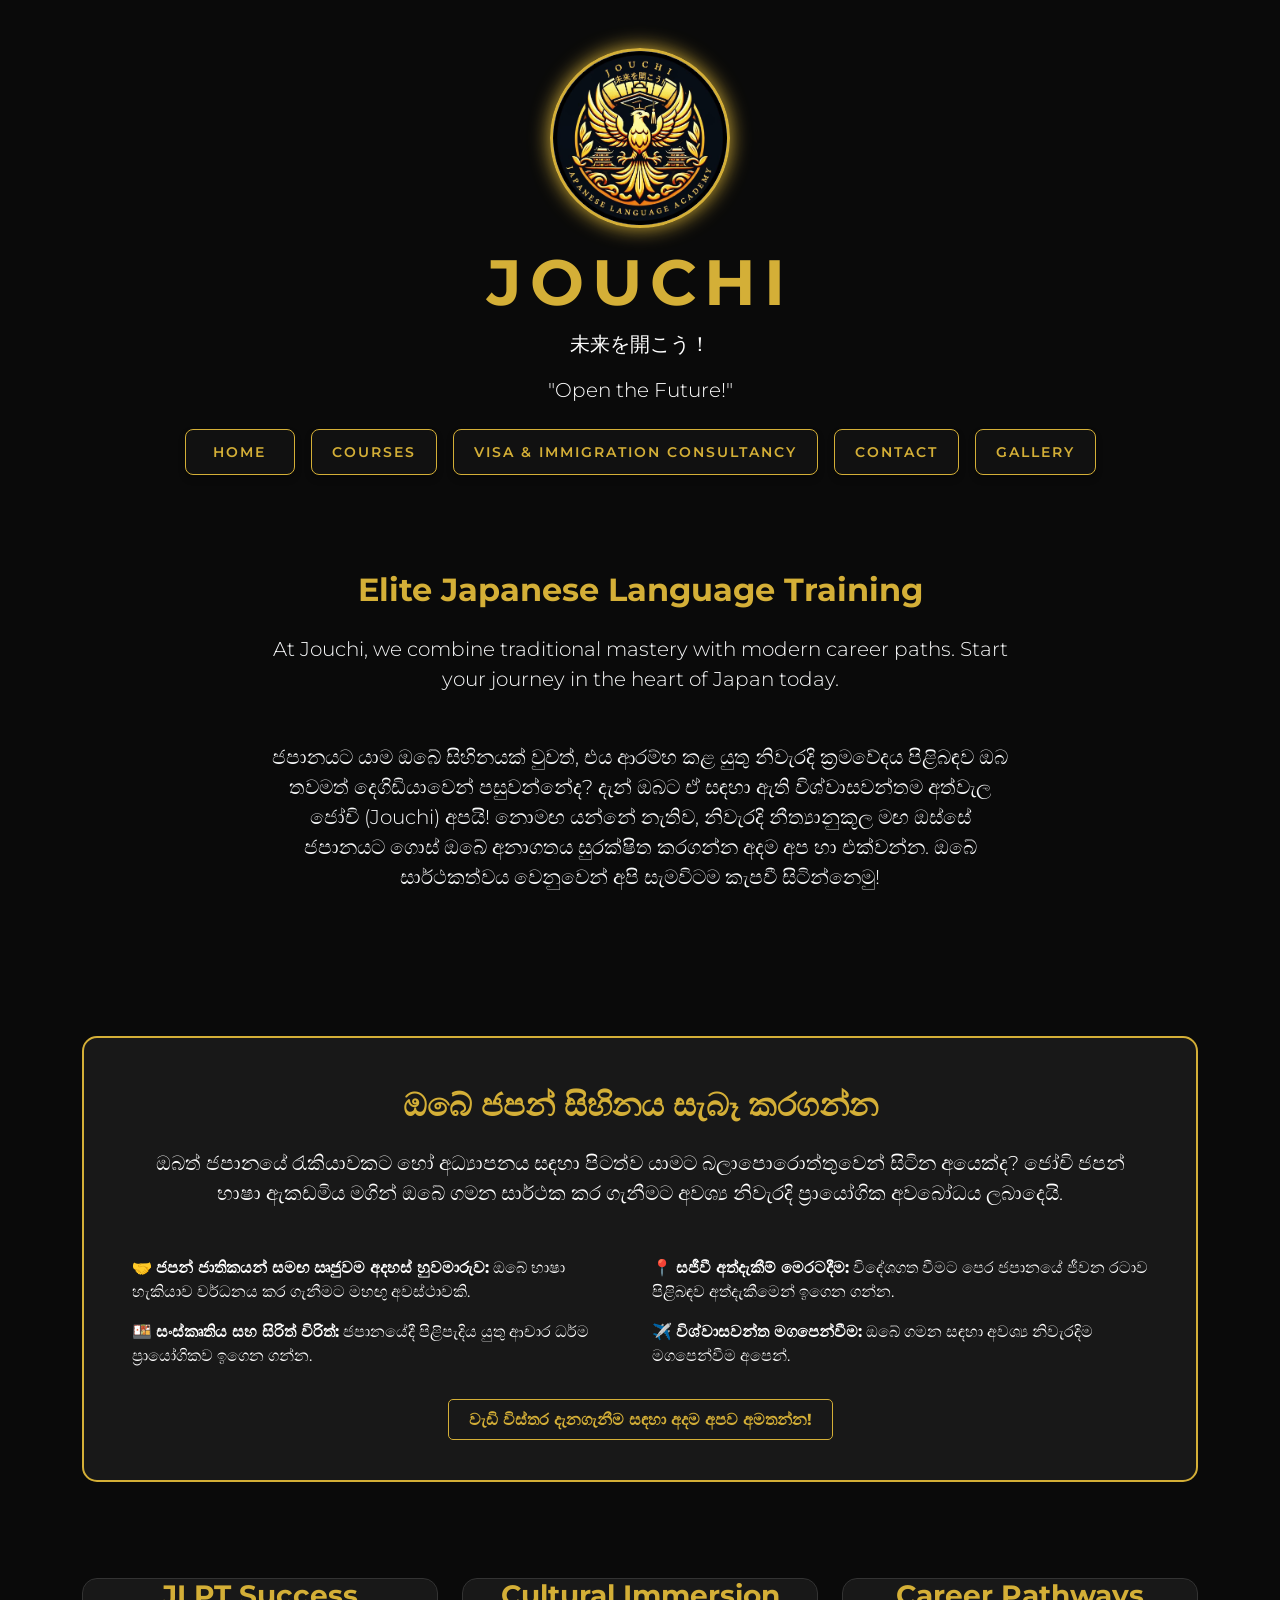
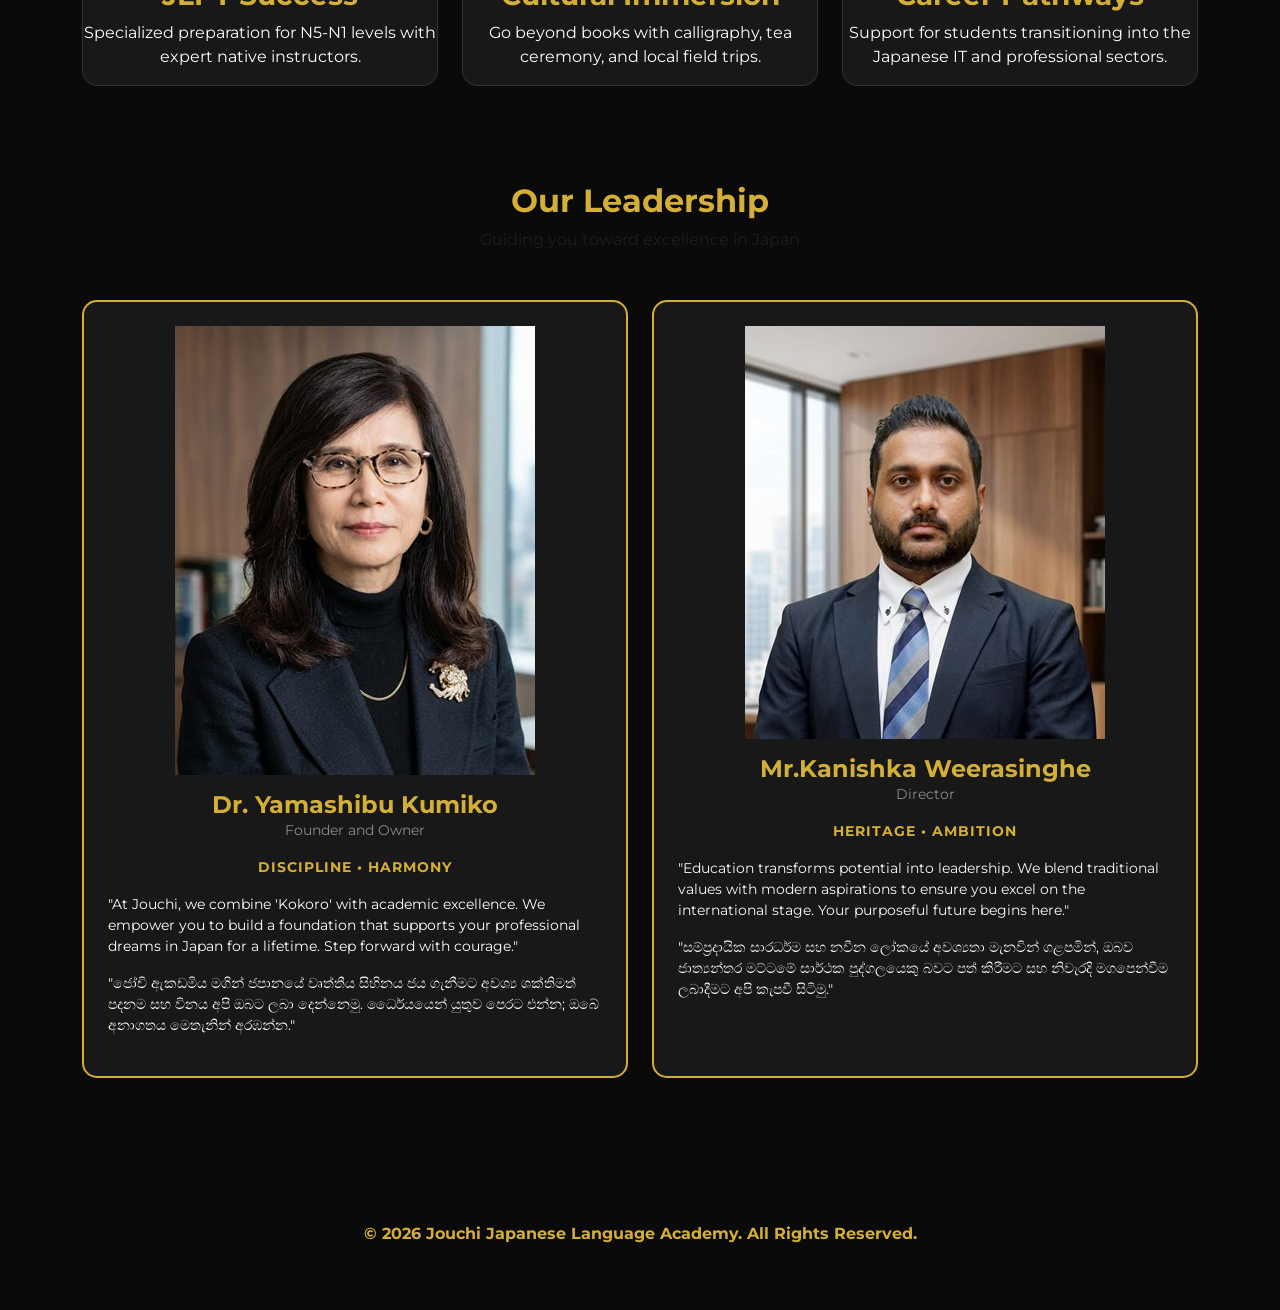
<file: index.html>
<!DOCTYPE html>
<html lang="en">
<head>
    <meta charset="UTF-8">
    <meta name="viewport" content="width=device-width, initial-scale=1.0">
    <title>Jouchi Japanese Language Academy</title>
    <link href="https://cdn.jsdelivr.net/npm/bootstrap@5.3.3/dist/css/bootstrap.min.css" rel="stylesheet">
    <link href="styles.css" rel="stylesheet">
    <link rel="preconnect" href="https://fonts.googleapis.com">
    <link rel="preconnect" href="https://fonts.gstatic.com" crossorigin>
    <link href="https://fonts.googleapis.com/css2?family=Montserrat:wght@500;700&display=swap" rel="stylesheet">
    <link rel="stylesheet" href="https://cdnjs.cloudflare.com/ajax/libs/font-awesome/6.0.0/css/all.min.css">
</head>
<body>

    <div id="firework-container"></div>

    <header class="py-5 text-center">
        <div class="container">
            <img src="Logo.jpeg" alt="Jouchi Academy Logo" class="academy-logo mb-3">
            <h1 class="display-3 logo-text">JOUCHI</h1>
            <p class="slogan lead">未来を開こう！</p>
            <p class="slogan lead">"Open the Future!"</p>
            
<nav class="mt-4">
    <div class="d-flex justify-content-center flex-wrap gap-3">
        <a class="nav-link menu-tile" href="./index.html">Home</a>

        <a class="nav-link menu-tile" href="./Courses.html">Courses</a>

        <a class="nav-link menu-tile" href="./Visa.html">Visa & Immigration Consultancy</a>

        <a class="nav-link menu-tile" href="./Contact.html">Contact</a>

        <a class="nav-link menu-tile" href="./Gallery.html">Gallery</a>
    </div>
</nav>
            
        </div>
    </header>

<main>
        <section class="hero-section text-center py-5">
            <div class="container">
                <div class="row">
                    <div class="col-lg-8 mx-auto">
                        <h2 class="fw-bold mb-4 gold-heading">Elite Japanese Language Training</h2>
                        <p class="lead text-light mb-5">At Jouchi, we combine traditional mastery with modern career paths. Start your journey in the heart of Japan today.</p>
                        <p class="lead text-light mb-5">ජපානයට යාම ඔබේ සිහිනයක් වුවත්, එය ආරම්භ කළ යුතු නිවැරදි ක්‍රමවේදය පිළිබඳව ඔබ තවමත් දෙගිඩියාවෙන් පසුවන්නේද? දැන් ඔබට ඒ සඳහා ඇති විශ්වාසවන්තම අත්වැල ජෝචි (Jouchi) අපයි! නොමඟ යන්නේ නැතිව, නිවැරදි නීත්‍යානුකූල මඟ ඔස්සේ ජපානයට ගොස් ඔබේ අනාගතය සුරක්ෂිත කරගන්න අදම අප හා එක්වන්න. ඔබේ සාර්ථකත්වය වෙනුවෙන් අපි සැමවිටම කැපවී සිටින්නෙමු!</p>
                        <div class="d-flex justify-content-center gap-3">
                        </div>
                    </div>
                </div>
            </div>
        </section>

        <section class="container py-5">
            <div class="feature-card p-5 text-center mb-5" style="border: 2px solid var(--gold);">
                <h2 class="gold-text mb-4">ඔබේ ජපන් සිහිනය සැබෑ කරගන්න</h2>
                <p class="lead mb-4">ඔබත් ජපානයේ රැකියාවකට හෝ අධ්‍යාපනය සඳහා පිටත්ව යාමට බලාපොරොත්තුවෙන් සිටින අයෙක්ද? ජෝචි ජපන් භාෂා ඇකඩමිය මගින් ඔබේ ගමන සාර්ථක කර ගැනීමට අවශ්‍ය නිවැරදි ප්‍රායෝගික අවබෝධය ලබාදෙයි.</p>
                
                <div class="row g-4 mt-2 text-start">
                    <div class="col-md-6">
                        <p>🤝 <strong>ජපන් ජාතිකයන් සමඟ ඍජුවම අදහස් හුවමාරුව:</strong> ඔබේ භාෂා හැකියාව වර්ධනය කර ගැනීමට මහඟු අවස්ථාවකි.</p>
                        <p>🍱 <strong>සංස්කෘතිය සහ සිරිත් විරිත්:</strong> ජපානයේදී පිළිපැදිය යුතු ආචාර ධර්ම ප්‍රායෝගිකව ඉගෙන ගන්න.</p>
                    </div>
                    <div class="col-md-6">
                        <p>📍 <strong>සජීවී අත්දැකීම් මෙරටදීම:</strong> විදේශගත වීමට පෙර ජපානයේ ජීවන රටාව පිළිබඳව අත්දැකීමෙන් ඉගෙන ගන්න.</p>
                        <p>✈️ <strong>විශ්වාසවන්ත මගපෙන්වීම:</strong> ඔබේ ගමන සඳහා අවශ්‍ය නිවැරදිම මගපෙන්වීම අපෙන්.</p>
                    </div>
                </div>
                <div class="mt-4">
                    <a href="./Contact.html" class="gold-link-btn">
                    වැඩි විස්තර දැනගැනීම සඳහා අදම අපව අමතන්න!
                </a>
</div>
            </div>
        </section>

        <section class="container pb-5">
            <div class="row g-4 text-center">
                <div class="col-md-4">
                    <div class="feature-card">
                        <h3 class="gold-text">JLPT Success</h3>
                        <p>Specialized preparation for N5-N1 levels with expert native instructors.</p>
                    </div>
                </div>
                <div class="col-md-4">
                    <div class="feature-card">
                        <h3 class="gold-text">Cultural Immersion</h3>
                        <p>Go beyond books with calligraphy, tea ceremony, and local field trips.</p>
                    </div>
                </div>
                <div class="col-md-4">
                    <div class="feature-card">
                        <h3 class="gold-text">Career Pathways</h3>
                        <p>Support for students transitioning into the Japanese IT and professional sectors.</p>
                    </div>
                </div>
            </div>
        </section>
    </main>
<section class="container py-5">
    <div class="text-center mb-5">
        <h2 class="gold-text">Our Leadership</h2>
        <p class="text-muted">Guiding you toward excellence in Japan</p>
    </div>

    <div class="row g-4">
        <div class="col-lg-6">
            <div class="feature-card p-4 h-100 border-gold">
                <div class="text-center mb-3">
                    <div class="director-photo-frame mb-3">
                        <img src="dr.jpeg" alt="Dr. Yamashibu Kumiko" class="director-img">
                    </div>
                    <h4 class="gold-text mb-0">Dr. Yamashibu Kumiko</h4>
                    <p class="small text-white-50">Founder and Owner</p>
                    <p class="small gold-text text-uppercase" style="letter-spacing: 1px;">Discipline • Harmony</p>
                </div>
                <div class="director-message text-liAdmissionsght small">
                    <p>"At Jouchi, we combine 'Kokoro' with academic excellence. We empower you to build a foundation that supports your professional dreams in Japan for a lifetime. Step forward with courage."</p>
                    <p class="mt-2 font-sinhala">"ජෝචි ඇකඩමිය මගින් ජපානයේ වෘත්තීය සිහිනය ජය ගැනීමට අවශ්‍ය ශක්තිමත් පදනම සහ විනය අපි ඔබට ලබා දෙන්නෙමු. ධෛර්යයෙන් යුතුව පෙරට එන්න; ඔබේ අනාගතය මෙතැනින් අරඹන්න."</p>
                </div>
            </div>
        </div>

        <div class="col-lg-6">
            <div class="feature-card p-4 h-100 border-gold">
                <div class="text-center mb-3">
                    <div class="director-photo-frame mb-3">
                        <img src="ka.jpeg" alt="Mr.Kanishka Weerasinghe" class="director-img">
                    </div>
                    <h4 class="gold-text mb-0">Mr.Kanishka Weerasinghe</h4>
                    <p class="small text-white-50">Director</p>
                    <p class="small gold-text text-uppercase" style="letter-spacing: 1px;">Heritage • Ambition</p>
                </div>
                <div class="director-message text-light small">
                    <p>"Education transforms potential into leadership. We blend traditional values with modern aspirations to ensure you excel on the international stage. Your purposeful future begins here."</p>
                    <p class="mt-2 font-sinhala">"සම්ප්‍රදායික සාරධර්ම සහ නවීන ලෝකයේ අවශ්‍යතා මැනවින් ගළපමින්, ඔබව ජාත්‍යන්තර මට්ටමේ සාර්ථක පුද්ගලයෙකු බවට පත් කිරීමට සහ නිවැරදි මගපෙන්වීම ලබාදීමට අපි කැපවී සිටිමු."</p>
                </div>
            </div>
        </div>
    </div>
</section>
    <footer class="py-5 text-center mt-5">
        <p class="gold-text">&copy; 2026 Jouchi Japanese Language Academy. All Rights Reserved.</p>
    </footer>

    <script src="https://cdn.jsdelivr.net/npm/bootstrap@5.3.3/dist/js/bootstrap.bundle.min.js"></script>
    
    <script>
        /* --- FIREWORKS LOGIC --- */
        function createFirework() {
            const container = document.getElementById('firework-container');
            if (!container || document.body.classList.contains('light-mode')) return;

            const firework = document.createElement('div');
            firework.className = 'firework';
            
            const xPos = Math.random() * window.innerWidth;
            const yPos = Math.random() * (window.innerHeight * 0.7);
            firework.style.left = xPos + 'px';
            firework.style.top = yPos + 'px';

            const colors = ['#D4AF37', '#FFD700', '#FFFFFF', '#F0E68C'];
            const color = colors[Math.floor(Math.random() * colors.length)];

            for (let i = 0; i < 20; i++) {
                const particle = document.createElement('div');
                particle.className = 'particle';
                particle.style.backgroundColor = color;
                
                const angle = Math.random() * Math.PI * 2;
                const velocity = Math.random() * 120 + 40;
                const x = Math.cos(angle) * velocity + 'px';
                const y = Math.sin(angle) * velocity + 'px';
                
                particle.style.setProperty('--x', x);
                particle.style.setProperty('--y', y);
                
                firework.appendChild(particle);
            }

            container.appendChild(firework);
            setTimeout(() => firework.remove(), 1500);
        }

        // Launch a firework every 2 seconds
        setInterval(createFirework, 2000);
    </script>
</body>
</html>
</file>
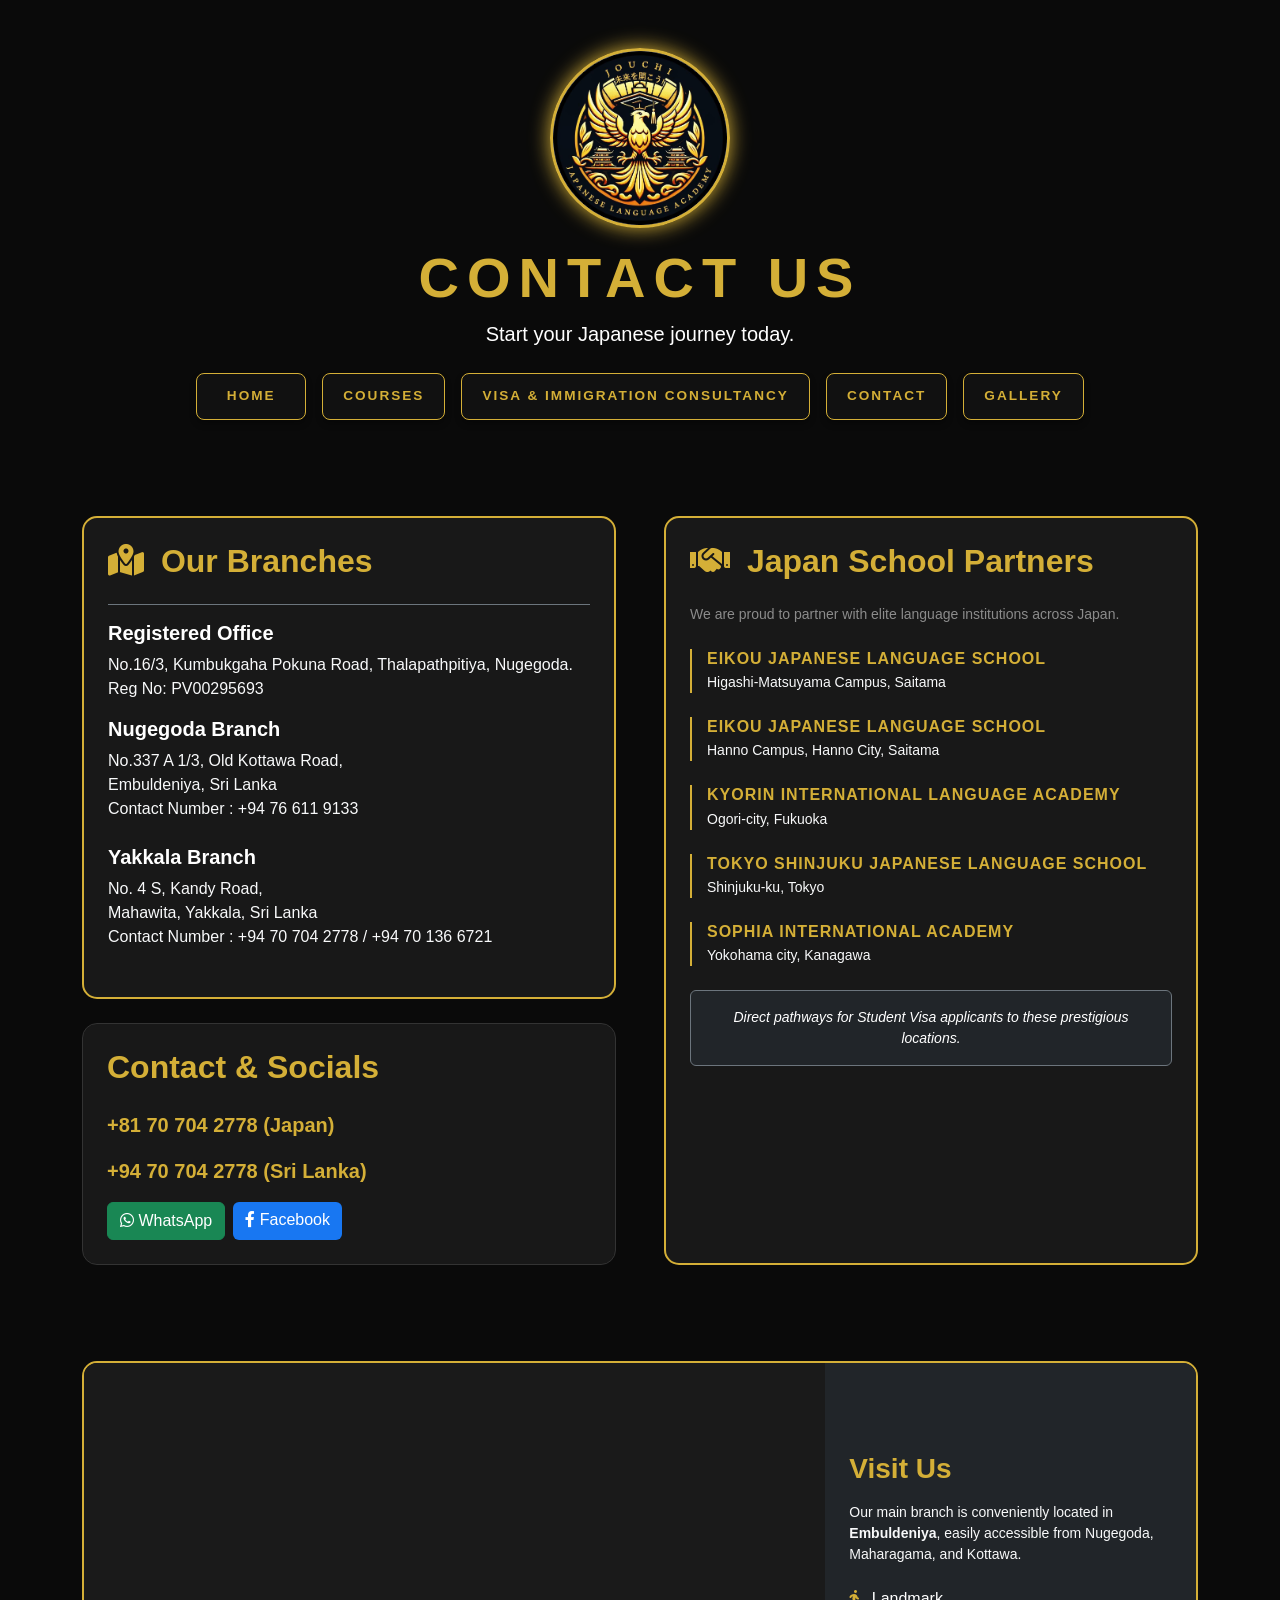
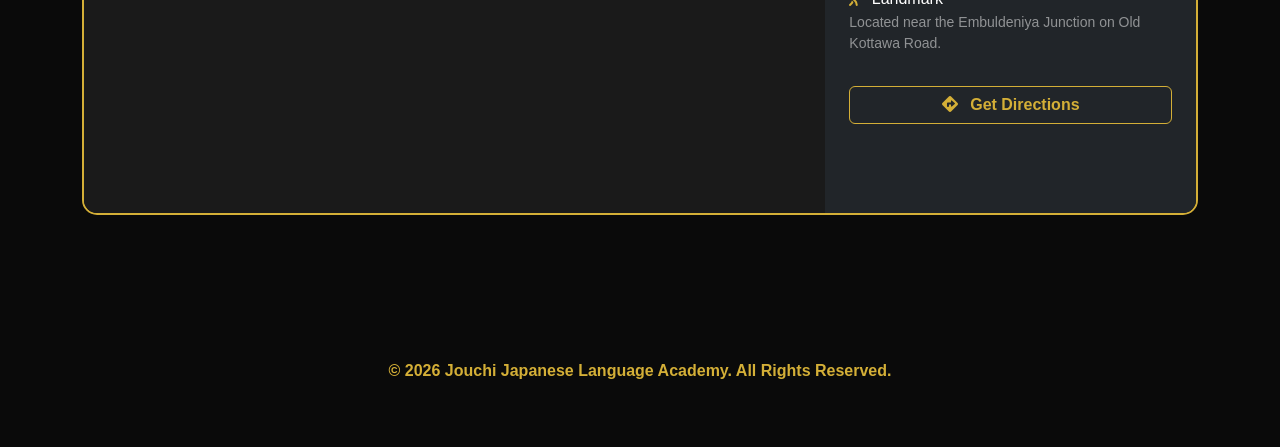
<file: Contact.html>
<!DOCTYPE html>
<html lang="en">
<head>
    <meta charset="UTF-8">
    <meta name="viewport" content="width=device-width, initial-scale=1.0">
    <title>Contact Us - Jouchi Academy</title>
    <link href="https://cdn.jsdelivr.net/npm/bootstrap@5.3.3/dist/css/bootstrap.min.css" rel="stylesheet">
    <link href="styles.css" rel="stylesheet">
    <link rel="stylesheet" href="https://cdnjs.cloudflare.com/ajax/libs/font-awesome/6.0.0/css/all.min.css">
</head>
<body>

    <div id="firework-container"></div>

    <header class="py-5 text-center">
        <div class="container">
            <img src="Logo.jpeg" alt="Jouchi Academy Logo" class="academy-logo mb-3">
            <h1 class="display-4 logo-text">CONTACT US</h1>
            <p class="slogan lead">Start your Japanese journey today.</p>
            
<nav class="mt-4">
    <div class="d-flex justify-content-center flex-wrap gap-3">
        <a class="nav-link menu-tile" href="./index.html">Home</a>

        <a class="nav-link menu-tile" href="./Courses.html">Courses</a>

        <a class="nav-link menu-tile" href="./Visa.html">Visa & Immigration Consultancy</a>

        <a class="nav-link menu-tile" href="./Contact.html">Contact</a>

        <a class="nav-link menu-tile" href="./Gallery.html">Gallery</a>
    </div>
</nav>
        </div>
    </header>

    <main class="container py-5">
        <div class="row g-5">
            <div class="col-lg-6">
                <div class="feature-card p-4 mb-4 border-gold">
                    <h2 class="gold-text mb-4"><i class="fas fa-map-marked-alt me-2"></i> Our Branches</h2>
                    
                    <div class="pt-3 border-top border-secondary">
                        <h5 class="text-white">Registered Office</h5>
                        <p class="text-light">No.16/3, Kumbukgaha Pokuna Road, Thalapathpitiya, Nugegoda.<br>Reg No: PV00295693</p>
                    </div>

                    <div class="mb-4">
                        <h5 class="text-white">Nugegoda Branch</h5>
                        <p class="text-light">No.337 A 1/3, Old Kottawa Road,<br>Embuldeniya, Sri Lanka<br> Contact Number : +94 76 611 9133 </p>
                    </div>

                <div class="mb-4">
                    <h5 class="text-white">Yakkala Branch</h5>
                    <p class="text-light">
                        No. 4 S, Kandy Road,<br>
                        Mahawita, Yakkala, Sri Lanka<br> Contact Number : +94 70 704 2778 / +94 70 136 6721 </p>
                </div>


                </div>

                <div class="feature-card p-4">
                    <h2 class="gold-text mb-4">Contact & Socials</h2>
                    <p class="lead gold-text">+81 70 704 2778 (Japan)</p>
                    <p class="lead gold-text">+94 70 704 2778 (Sri Lanka)</p>
                    <div class="d-flex flex-wrap gap-2 mt-3">
                        <a href="https://wa.me/94707042778" class="btn btn-success"><i class="fab fa-whatsapp"></i> WhatsApp</a>
                        <a href="https://www.facebook.com/share/17HCMsdgay/" class="btn btn-primary" style="background-color: #1877F2; border:none;"><i class="fab fa-facebook-f"></i> Facebook</a>
                    </div>
                </div>
            </div>

            <div class="col-lg-6">
                <div class="feature-card p-4 border-gold h-100">
                    <h2 class="gold-text mb-4" ><i class="fas fa-handshake me-2"></i> Japan School Partners</h2>
                    <p class="text-white-50 small mb-4">We are proud to partner with elite language institutions across Japan.</p>

                    <div class="partner-grid">
                        <div class="partner-item mb-4">
                            <h6 class="gold-text mb-1">EIKOU JAPANESE LANGUAGE SCHOOL</h6>
                            <p class="small text-light mb-0">Higashi-Matsuyama Campus, Saitama</p>
                        </div>
                    <div class="partner-item mb-4">
                            <h6 class="gold-text mb-1">EIKOU JAPANESE LANGUAGE SCHOOL</h6>
                            <p class="small text-light mb-0"> Hanno Campus, Hanno City, Saitama</p>
                        </div>

                        <div class="partner-item mb-4">
                            <h6 class="gold-text mb-1">KYORIN INTERNATIONAL LANGUAGE ACADEMY</h6>
                            <p class="small text-light mb-0">Ogori-city, Fukuoka</p>
                        </div>

                        <div class="partner-item mb-4">
                            <h6 class="gold-text mb-1">TOKYO SHINJUKU JAPANESE LANGUAGE SCHOOL</h6>
                            <p class="small text-light mb-0">Shinjuku-ku, Tokyo</p>
                        </div>

                        <div class="partner-item mb-4">
                            <h6 class="gold-text mb-1">SOPHIA INTERNATIONAL ACADEMY</h6>
                            <p class="small text-light mb-0">Yokohama city, Kanagawa</p>
                        </div>
                    </div>

                    <div class="mt-4 p-3 bg-dark rounded border border-secondary text-center">
                        <p class="small text-white mb-0 italic">Direct pathways for Student Visa applicants to these prestigious locations.</p>
                    </div>
                </div>
            </div>
        </div>
    </main>
<section class="container py-5">
        <div class="feature-card p-0 border-gold overflow-hidden">
            <div class="row g-0">
                <div class="col-lg-8">
                    <div class="map-container" style="height: 450px;">
                        <iframe 
                            src="https://www.google.com/maps/embed?pb=!1m18!1m12!1m3!1d15844.733564998816!2d79.9142838!3d6.8686687!2m3!1f0!2f0!3f0!3m2!1i1024!2i768!4f13.1!3m3!1m2!1s0x3ae25a6f23f6685d%3A0x6e9f2894548d8b8!2sEmbuldeniya%20Junction!5e0!3m2!1sen!2slk!4v1710400000000!5m2!1sen!2slk" 
                            width="100%" height="100%" style="border:0;" allowfullscreen="" loading="lazy" referrerpolicy="no-referrer-when-downgrade">
                        </iframe>
                    </div>
                </div>
                <div class="col-lg-4 p-4 d-flex flex-column justify-content-center bg-dark">
                    <h3 class="gold-text mb-3">Visit Us</h3>
                    <p class="text-light small mb-4">
                        Our main branch is conveniently located in <strong>Embuldeniya</strong>, easily accessible from Nugegoda, Maharagama, and Kottawa.
                    </p>
                    <div class="mb-3">
                        <h6 class="text-white mb-1"><i class="fas fa-walking gold-text me-2"></i> Landmark</h6>
                        <p class="small text-white-50">Located near the Embuldeniya Junction on Old Kottawa Road.</p>
                    </div>
                    <a href="https://maps.google.com" target="_blank" class="btn btn-outline-gold w-100">
                        <i class="fas fa-directions me-2"></i> Get Directions
                    </a>
                </div>
            </div>
        </div>
    </section>
    <footer class="py-5 text-center mt-5">
        <p class="gold-text">© 2026 Jouchi Japanese Language Academy. All Rights Reserved.</p>
    </footer>

    <script>
        function createFirework() {
            const container = document.getElementById('firework-container');
            if (!container) return;
            const firework = document.createElement('div');
            firework.className = 'firework';
            const xPos = Math.random() * window.innerWidth;
            const yPos = Math.random() * (window.innerHeight * 0.7);
            firework.style.left = xPos + 'px';
            firework.style.top = yPos + 'px';
            const colors = ['#D4AF37', '#FFD700', '#FFFFFF'];
            const color = colors[Math.floor(Math.random() * colors.length)];
            for (let i = 0; i < 15; i++) {
                const p = document.createElement('div');
                p.className = 'particle';
                p.style.backgroundColor = color;
                const angle = Math.random() * Math.PI * 2;
                const velocity = Math.random() * 80 + 20;
                p.style.setProperty('--x', Math.cos(angle) * velocity + 'px');
                p.style.setProperty('--y', Math.sin(angle) * velocity + 'px');
                firework.appendChild(p);
            }
            container.appendChild(firework);
            setTimeout(() => firework.remove(), 1500);
        }
        setInterval(createFirework, 3000);

        document.getElementById('contactForm').onsubmit = (e) => {
            e.preventDefault();
            alert("Thank you! Your inquiry has been sent to Jouchi Academy.");
        };
    </script>
</body>
</html>
</file>
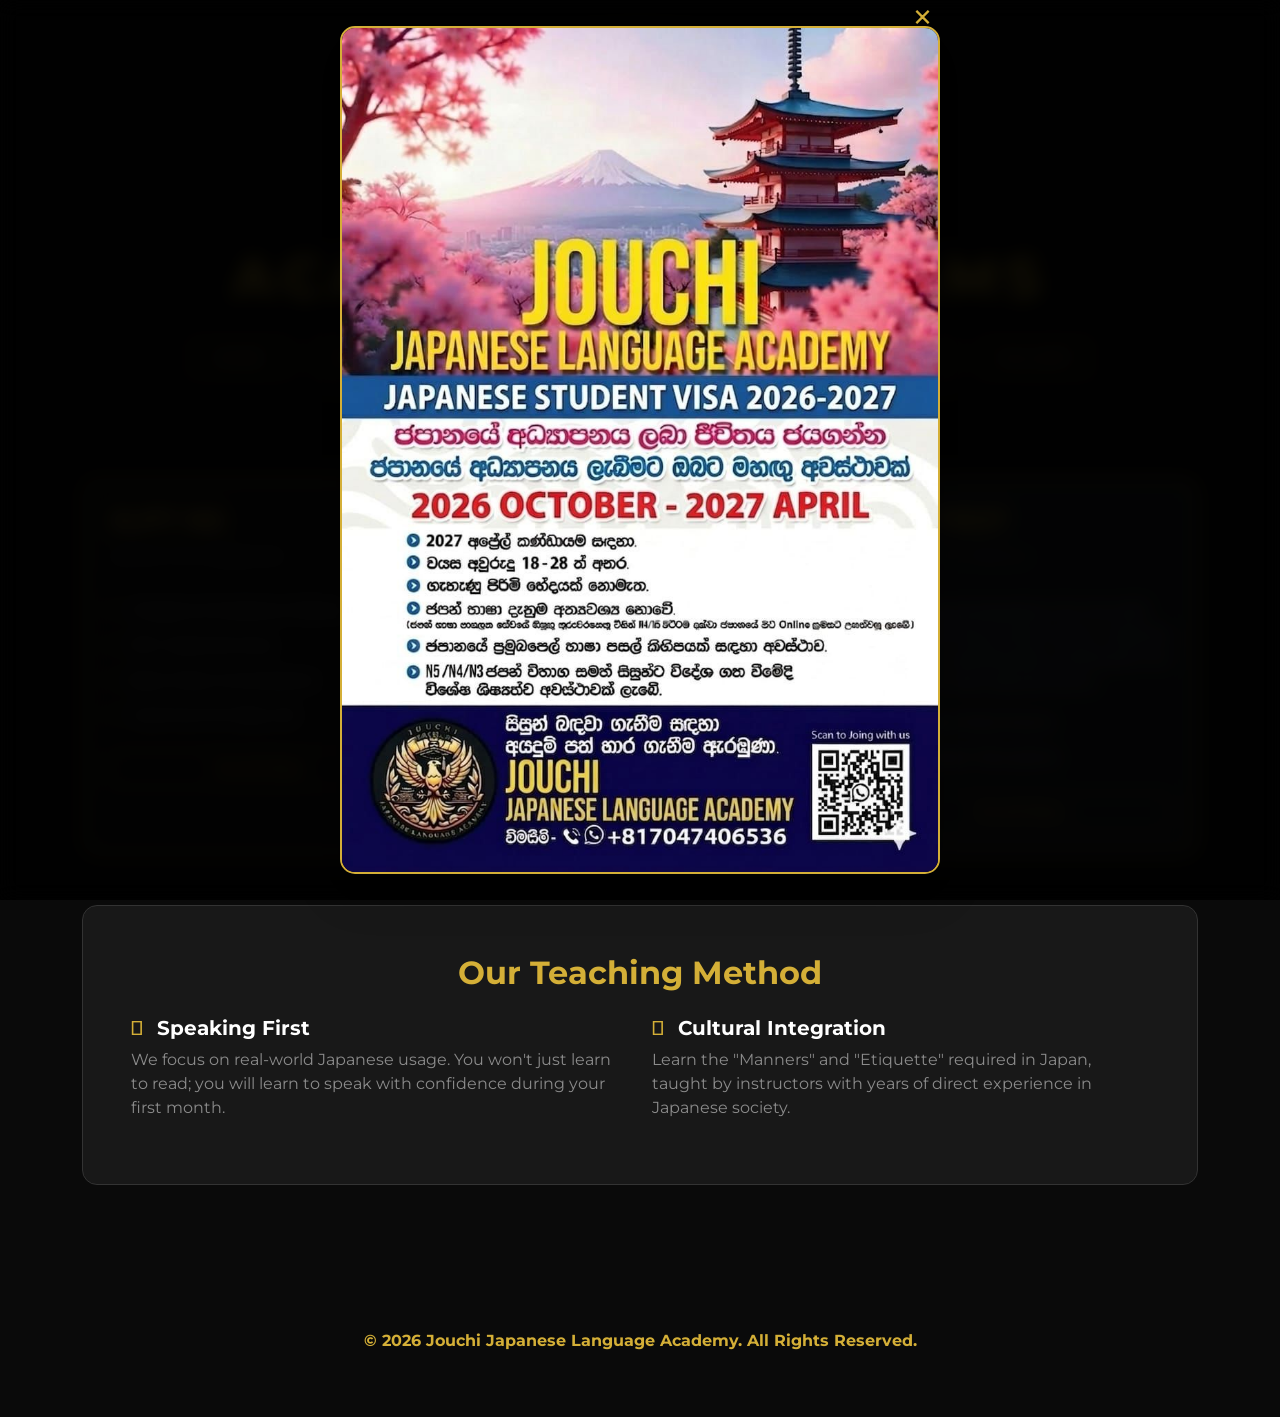
<file: Courses.html>
<!DOCTYPE html>
<html lang="en">
<head>
    <meta charset="UTF-8">
    <meta name="viewport" content="width=device-width, initial-scale=1.0">
    <title>Courses | Jouchi Japanese Language Academy</title>
    <link href="https://cdn.jsdelivr.net/npm/bootstrap@5.3.3/dist/css/bootstrap.min.css" rel="stylesheet">
    <link rel="preconnect" href="https://fonts.googleapis.com">
    <link rel="preconnect" href="https://fonts.gstatic.com" crossorigin>
    <link href="https://fonts.googleapis.com/css2?family=Montserrat:wght@400;500;700&display=swap" rel="stylesheet">
    <link rel="stylesheet" href="https://cdnjs.cloudflare.com/ajax/libs/font-awesome/6.0.0/css/all.min.css">
    <link href="styles.css" rel="stylesheet">
</head>
<body>

    <div id="firework-container"></div>
<div id="enrollmentModal" class="custom-modal-overlay">
    <div class="banner-wrapper">
        <button class="banner-close-btn" onclick="closeModal()">&times;</button>
        
        <div class="banner-container border-gold shadow-lg">
            <a href="https://wa.me/94743070458" target="_blank">
                <img src="banners2.jpeg" alt="July/October 2026 Intake Announcement" class="banner-image">
            </a>
            
            <div class="banner-footer text-center p-3 bg-dark d-md-none">
                <a href="https://wa.me/94743070458" class="btn btn-gold w-100">Apply Now for July 2026</a>
            </div>
        </div>
    </div>
</div>
    <header class="py-5 text-center">
        <div class="container">
            <img src="Logo.jpeg" alt="Jouchi Academy Logo" class="academy-logo mb-3">
            <h1 class="display-4 logo-text">ACADEMIC PROGRAMS</h1>
<nav class="mt-4">
    <div class="d-flex justify-content-center flex-wrap gap-3">
        <a class="nav-link menu-tile" href="./index.html">Home</a>

        <a class="nav-link menu-tile" href="./Courses.html">Courses</a>

        <a class="nav-link menu-tile" href="./Visa.html">Visa & Immigration Consultancy</a>

        <a class="nav-link menu-tile" href="./Contact.html">Contact</a>

        <a class="nav-link menu-tile" href="./Gallery.html">Gallery</a>
    </div>
</nav>
        </div>
    </header>

    <main class="container py-5">
        <div class="row g-4 mb-5">
            <div class="col-lg-4">
                <div class="feature-card p-4 h-100 border-gold">
                    <h3 class="gold-text">JLPT N5</h3>
                    <p class="text-white-50 small">ආරම්භක මට්ටම (Beginner)</p>
                    <hr class="border-secondary">
                    <ul class="list-unstyled text-light mb-4">
                        <li><i class="fas fa-check gold-text me-2"></i> Hiragana & Katakana Mastery</li>
                        <li><i class="fas fa-check gold-text me-2"></i> 100+ Essential Kanji</li>
                        <li><i class="fas fa-check gold-text me-2"></i> Basic Daily Conversations</li>
                        <li><i class="fas fa-check gold-text me-2"></i> Grammar for Daily Life</li>
                    </ul>
                    <a href="./Contact.html" class="btn btn-outline-gold w-100">Enroll Now</a>
                </div>
            </div>

            <div class="col-lg-4">
                <div class="feature-card p-4 h-100 border-gold">
                    <h3 class="gold-text">JLPT N4</h3>
                    <p class="text-white-50 small">ප්‍රාථමික මට්ටම (Elementary)</p>
                    <hr class="border-secondary">
                    <ul class="list-unstyled text-light mb-4">
                        <li><i class="fas fa-check gold-text me-2"></i> 300+ Kanji Characters</li>
                        <li><i class="fas fa-check gold-text me-2"></i> Listening Comprehension</li>
                        <li><i class="fas fa-check gold-text me-2"></i> Complex Sentence Structures</li>
                        <li><i class="fas fa-check gold-text me-2"></i> Workplace Vocabulary</li>
                    </ul>
                    <a href="./Contact.html" class="btn btn-gold w-100">Enroll Now</a>
                </div>
            </div>

            <div class="col-lg-4">
                <div class="feature-card p-4 h-100 border-gold bg-dark">
                    <h3 class="gold-text">NAT-TEST</h3>
                    <p class="text-white-50 small">ප්‍රායෝගික භාෂා පරීක්ෂණය</p>
                    <hr class="border-secondary">
                    <p class="text-light">Specialized preparation for the NAT-TEST, covering Levels 5 and 4. Ideal for students needing fast certification for Japanese Visa requirements.</p>
                    <ul class="list-unstyled text-light mb-4">
                        <li><i class="fas fa-clock gold-text me-2"></i> Intensive Mock Exams</li>
                        <li><i class="fas fa-book gold-text me-2"></i> Past Paper Discussions</li>
                    </ul>
                    <a href="./Contact.html" class="btn btn-outline-gold w-100">Enroll Now</a>
                </div>
            </div>
        </div>

        <div class="feature-card p-5 mb-5">
            <h2 class="gold-text text-center mb-4">Our Teaching Method</h2>
            <div class="row g-4">
                <div class="col-md-6">
                    <h5 class="text-white"><i class="fas fa-microphone-alt gold-text me-2"></i> Speaking First</h5>
                    <p class="text-white-50">We focus on real-world Japanese usage. You won't just learn to read; you will learn to speak with confidence during your first month.</p>
                </div>
                <div class="col-md-6">
                    <h5 class="text-white"><i class="fas fa-users gold-text me-2"></i> Cultural Integration</h5>
                    <p class="text-white-50">Learn the "Manners" and "Etiquette" required in Japan, taught by instructors with years of direct experience in Japanese society.</p>
                </div>
            </div>
        </div>
    </main>

    <footer class="py-5 text-center">
        <p class="gold-text">&copy; 2026 Jouchi Japanese Language Academy. All Rights Reserved.</p>
    </footer>

</body>
</html>
<script>
    // Function to close the modal
    function closeModal() {
        const modal = document.getElementById('enrollmentModal');
        modal.classList.add('modal-hidden');
    }

    // Optional: Auto-close after 15 seconds if the user doesn't click
    /*
    setTimeout(() => {
        closeModal();
    }, 15000);
    */

    // Close modal if user clicks outside the content box
    window.onclick = function(event) {
        const modal = document.getElementById('enrollmentModal');
        if (event.target == modal) {
            closeModal();
        }
    }
</script>
</file>
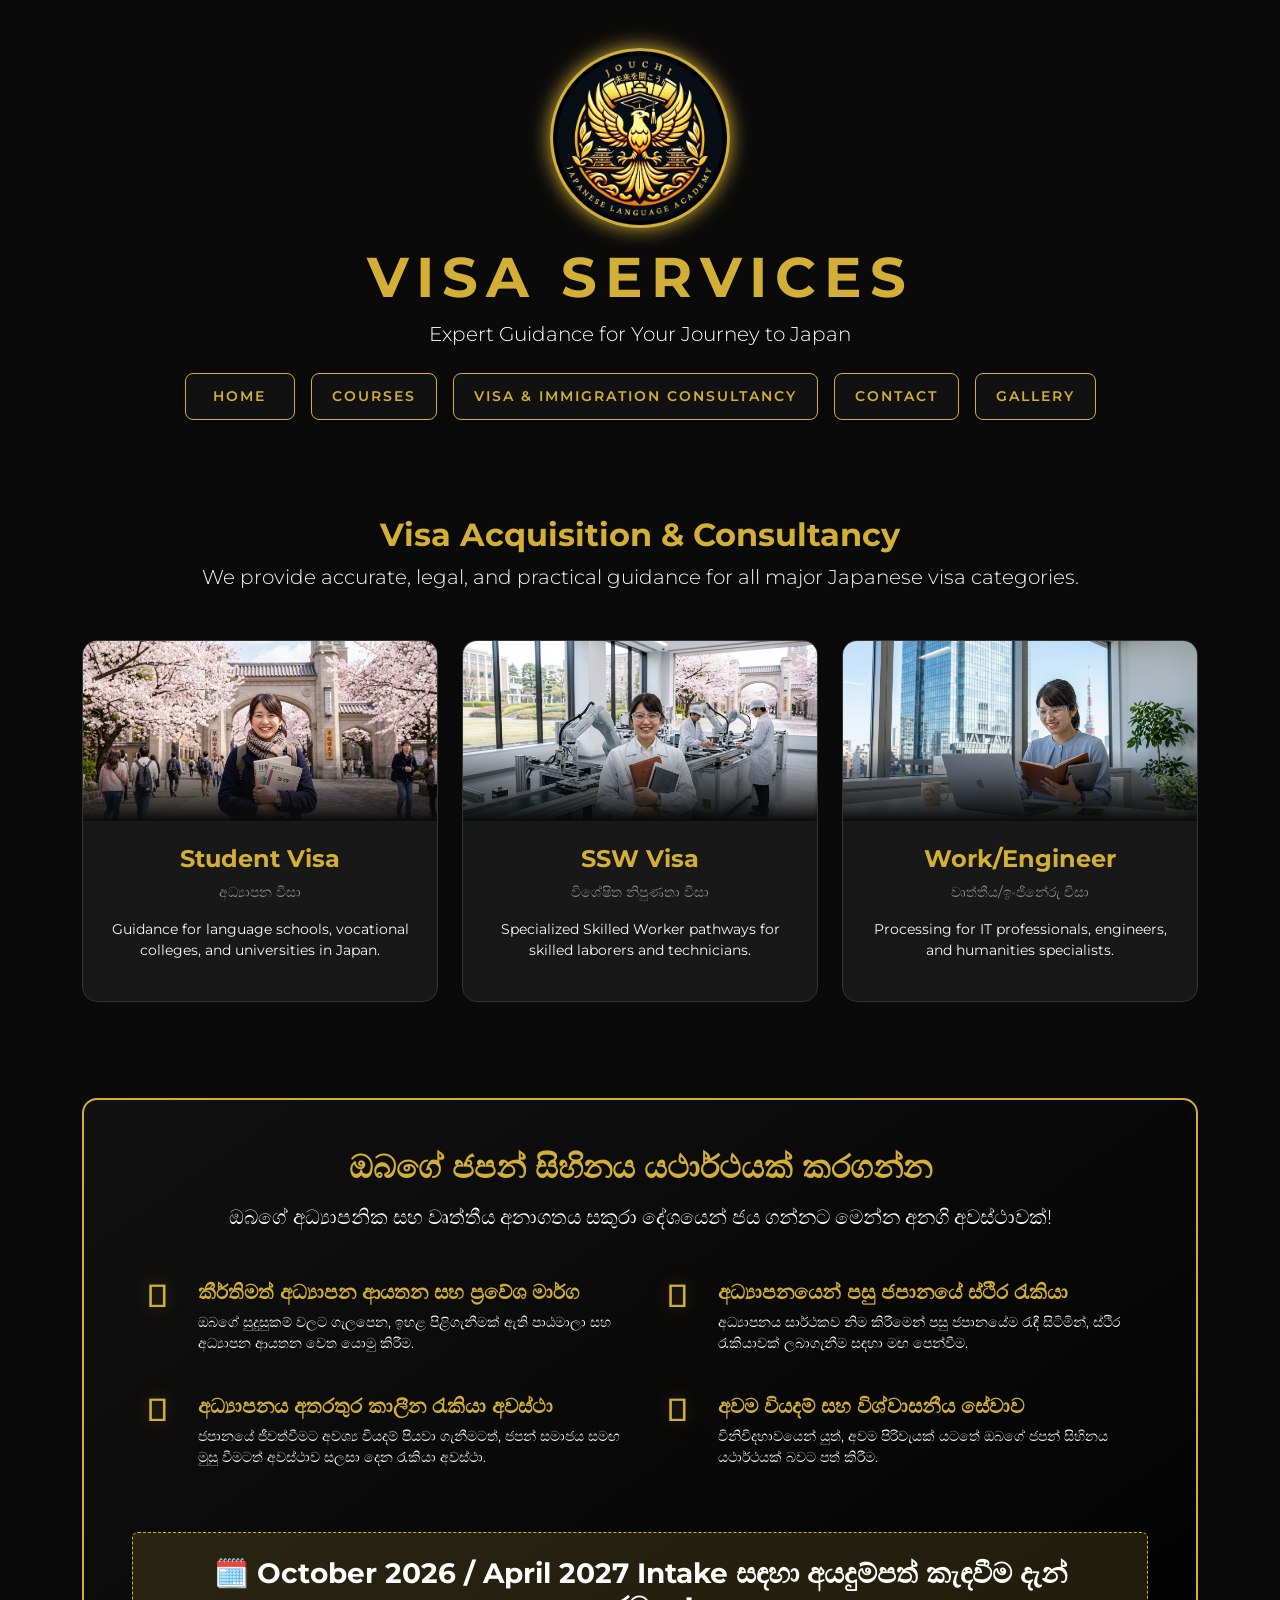
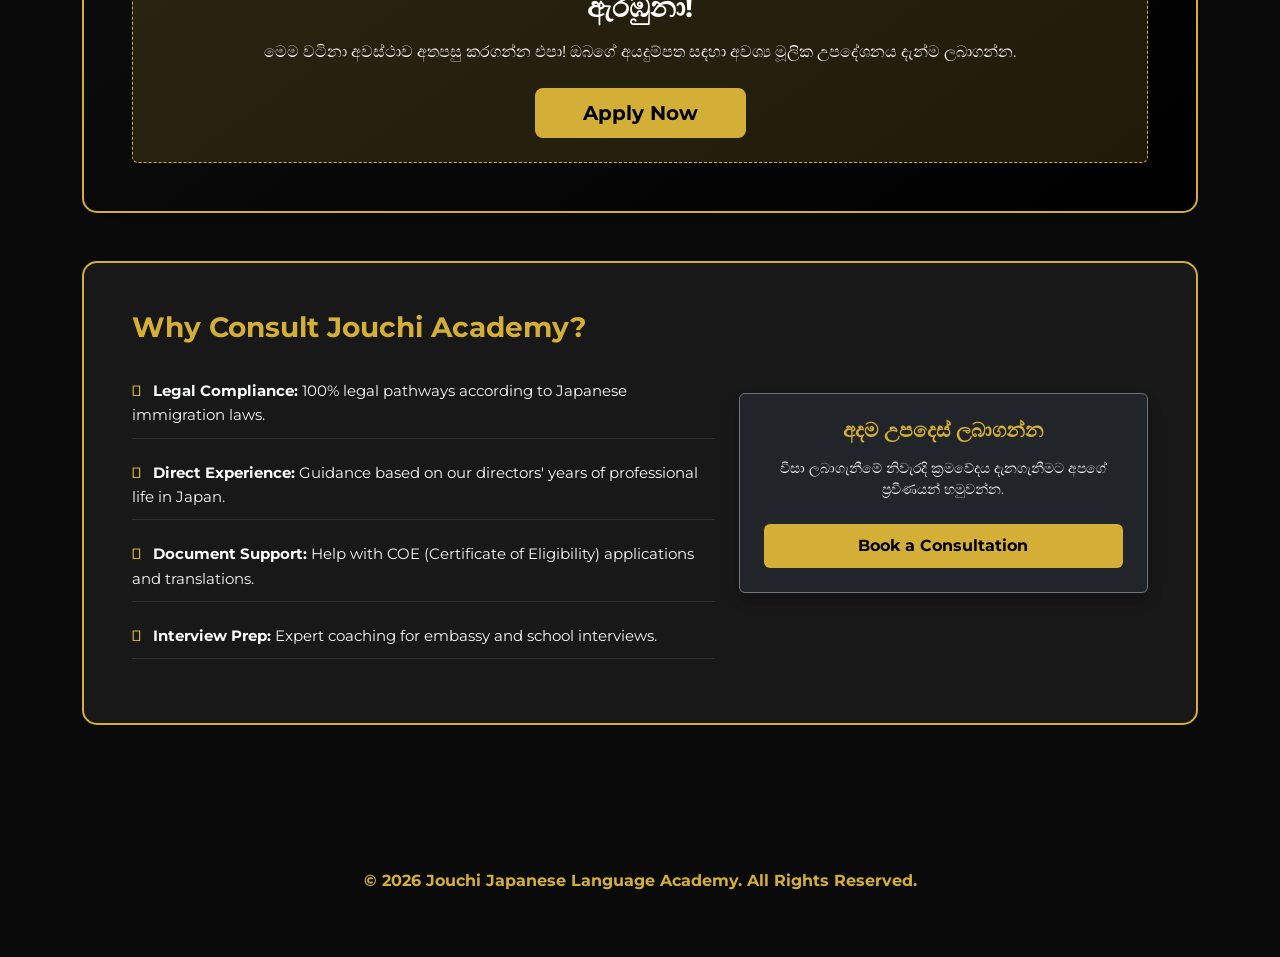
<file: Visa.html>
<!DOCTYPE html>
<html lang="en">
<head>
    <meta charset="UTF-8">
    <meta name="viewport" content="width=device-width, initial-scale=1.0">
    <title>Visa Consultation | Jouchi Academy</title>
    <link href="https://cdn.jsdelivr.net/npm/bootstrap@5.3.3/dist/css/bootstrap.min.css" rel="stylesheet">
    <link rel="preconnect" href="https://fonts.googleapis.com">
    <link rel="preconnect" href="https://fonts.gstatic.com" crossorigin>
    <link href="https://fonts.googleapis.com/css2?family=Montserrat:wght@400;500;700&display=swap" rel="stylesheet">
    <link rel="stylesheet" href="https://cdnjs.cloudflare.com/ajax/libs/font-awesome/6.0.0/css/all.min.css">
    <link href="styles.css" rel="stylesheet">
</head>
<body>

    <div id="firework-container"></div>

    <header class="py-5 text-center">
        <div class="container">
            <img src="Logo.jpeg" alt="Jouchi Academy Logo" class="academy-logo mb-3">
            <h1 class="display-4 logo-text">VISA SERVICES</h1>
            <p class="slogan lead">Expert Guidance for Your Journey to Japan</p>
            
<nav class="mt-4">
    <div class="d-flex justify-content-center flex-wrap gap-3">
        <a class="nav-link menu-tile" href="./index.html">Home</a>

        <a class="nav-link menu-tile" href="./Courses.html">Courses</a>

        <a class="nav-link menu-tile" href="./Visa.html">Visa & Immigration Consultancy</a>

        <a class="nav-link menu-tile" href="./Contact.html">Contact</a>

        <a class="nav-link menu-tile" href="./Gallery.html">Gallery</a>
    </div>
</nav>
        </div>
    </header>

    <main class="container py-5">
        <div class="text-center mb-5">
            <h2 class="gold-text">Visa Acquisition & Consultancy</h2>
            <p class="lead text-light">We provide accurate, legal, and practical guidance for all major Japanese visa categories.</p>
        </div>

<div class="row g-4 mb-5">
    <div class="col-md-4">
        <div class="feature-card h-100 overflow-hidden text-center">
            <div class="thumbnail-container">
                <img src="Std.jpeg" alt="Student Visa Japan" class="visa-thumb">
                <div class="thumb-overlay"></div>
            </div>
            <div class="p-4">
                <h4 class="gold-text">Student Visa</h4>
                <p class="small text-white-50">අධ්‍යාපන වීසා</p>
                <p class="text-light small">Guidance for language schools, vocational colleges, and universities in Japan.</p>
            </div>
        </div>
    </div>

    <div class="col-md-4">
        <div class="feature-card h-100 overflow-hidden text-center">
            <div class="thumbnail-container">
                <img src="SSW_new.jpeg" alt="SSW Visa Japan" class="visa-thumb">
                <div class="thumb-overlay"></div>
            </div>
            <div class="p-4">
                <h4 class="gold-text">SSW Visa</h4>
                <p class="small text-white-50">විශේෂිත නිපුණතා වීසා</p>
                <p class="text-light small">Specialized Skilled Worker pathways for skilled laborers and technicians.</p>
            </div>
        </div>
    </div>

    <div class="col-md-4">
        <div class="feature-card h-100 overflow-hidden text-center">
            <div class="thumbnail-container">
                <img src="Eng_New.jpeg" alt="Work Visa Japan" class="visa-thumb">
                <div class="thumb-overlay"></div>
            </div>
            <div class="p-4">
                <h4 class="gold-text">Work/Engineer</h4>
                <p class="small text-white-50">වෘත්තීය/ඉංජිනේරු වීසා</p>
                <p class="text-light small">Processing for IT professionals, engineers, and humanities specialists.</p>
            </div>
        </div>
    </div>
</div>
<section class="py-5">
    <div class="feature-card p-5 border-gold shadow-lg" style="background: linear-gradient(145deg, #111, #000);">
        <div class="text-center mb-5">
            <h2 class="gold-text">ඔබගේ ජපන් සිහිනය යථාර්ථයක් කරගන්න</h2>
            <p class="lead text-white mt-3">ඔබගේ අධ්‍යාපනික සහ වෘත්තීය අනාගතය සකුරා දේශයෙන් ජය ගන්නට මෙන්න අනගි අවස්ථාවක්!</p>
        </div>

        <div class="row g-4 mb-5">
            <div class="col-md-6">
                <div class="d-flex align-items-start mb-4">
                    <div class="icon-box me-3"><i class="fas fa-university gold-text fa-2x"></i></div>
                    <div>
                        <h5 class="gold-text">කීර්තිමත් අධ්‍යාපන ආයතන සහ ප්‍රවේශ මාර්ග</h5>
                        <p class="text-light small">ඔබගේ සුදුසුකම් වලට ගැලපෙන, ඉහළ පිළිගැනීමක් ඇති පාඨමාලා සහ අධ්‍යාපන ආයතන වෙත යොමු කිරීම.</p>
                    </div>
                </div>
                <div class="d-flex align-items-start">
                    <div class="icon-box me-3"><i class="fas fa-briefcase gold-text fa-2x"></i></div>
                    <div>
                        <h5 class="gold-text">අධ්‍යාපනය අතරතුර කාලීන රැකියා අවස්ථා</h5>
                        <p class="text-light small">ජපානයේ ජීවත්වීමට අවශ්‍ය වියදම් පියවා ගැනීමටත්, ජපන් සමාජය සමඟ මුසු වීමටත් අවස්ථාව සලසා දෙන රැකියා අවස්ථා.</p>
                    </div>
                </div>
            </div>
            <div class="col-md-6">
                <div class="d-flex align-items-start mb-4">
                    <div class="icon-box me-3"><i class="fas fa-medal gold-text fa-2x"></i></div>
                    <div>
                        <h5 class="gold-text">අධ්‍යාපනයෙන් පසු ජපානයේ ස්ථිර රැකියා</h5>
                        <p class="text-light small">අධ්‍යාපනය සාර්ථකව නිම කිරීමෙන් පසු ජපානයේම රැඳී සිටිමින්, ස්ථිර රැකියාවක් ලබාගැනීම සඳහා මඟ පෙන්වීම.</p>
                    </div>
                </div>
                <div class="d-flex align-items-start">
                    <div class="icon-box me-3"><i class="fas fa-handshake gold-text fa-2x"></i></div>
                    <div>
                        <h5 class="gold-text">අවම වියදම් සහ විශ්වාසනීය සේවාව</h5>
                        <p class="text-light small">විනිවිදභාවයෙන් යුත්, අවම පිරිවැයක් යටතේ ඔබගේ ජපන් සිහිනය යථාර්ථයක් බවට පත් කිරීම.</p>
                    </div>
                </div>
            </div>
        </div>

        <div class="text-center p-4 rounded" style="background: rgba(212, 175, 55, 0.15); border: 1px dashed var(--gold);">
            <h3 class="text-white mb-3">🗓️ October 2026 / April 2027 Intake සඳහා අයදුම්පත් කැඳවීම දැන් ඇරඹුනා!</h3>
            <p class="text-light">මෙම වටිනා අවස්ථාව අතපසු කරගන්න එපා! ඔබගේ අයදුම්පත සඳහා අවශ්‍ය මූලික උපදේශනය දැන්ම ලබාගන්න.</p>
            <a href="https://wa.me/94707042778" class="btn btn-gold btn-lg mt-2 px-5">Apply Now</a>
        </div>
    </div>
</section>
        <div class="feature-card p-5 border-gold">
            <div class="row align-items-center">
                <div class="col-lg-7">
                    <h3 class="gold-text mb-4">Why Consult Jouchi Academy?</h3>
                    <ul class="list-unstyled text-light visa-list">
                        <li><i class="fas fa-check-circle gold-text me-2"></i> <strong>Legal Compliance:</strong> 100% legal pathways according to Japanese immigration laws.</li>
                        <li><i class="fas fa-check-circle gold-text me-2"></i> <strong>Direct Experience:</strong> Guidance based on our directors' years of professional life in Japan.</li>
                        <li><i class="fas fa-check-circle gold-text me-2"></i> <strong>Document Support:</strong> Help with COE (Certificate of Eligibility) applications and translations.</li>
                        <li><i class="fas fa-check-circle gold-text me-2"></i> <strong>Interview Prep:</strong> Expert coaching for embassy and school interviews.</li>
                    </ul>
                </div>
                <div class="col-lg-5 text-center">
                    <div class="p-4 bg-dark rounded shadow border border-secondary">
                        <h5 class="gold-text mb-3">අදම උපදෙස් ලබාගන්න</h5>
                        <p class="small text-light">වීසා ලබාගැනීමේ නිවැරදි ක්‍රමවේදය දැනගැනීමට අපගේ ප්‍රවීණයන් හමුවන්න.</p>
                        <a href="./Contact.html" class="btn btn-gold w-100 mt-2">Book a Consultation</a>
                    </div>
                </div>
            </div>
        </div>
    </main>

    <footer class="py-5 text-center mt-5">
        <p class="gold-text">© 2026 Jouchi Japanese Language Academy. All Rights Reserved.</p>
    </footer>

    <script>
        // Use the same firework script as index.html
    </script>
</body>
</html>
</file>
<file: styles.css>
:root {
    --gold: #D4AF37;
    --black: #0A0A0A;
}

body {
    background-color: var(--black);
    color: #FFFFFF;
    font-family: 'Montserrat', sans-serif;
    margin: 0;
    overflow-x: hidden;
}

/* --- TITLES & FONTS --- */
.logo-text, .gold-heading, .gold-text, h1, h2, h3, h5 {
    font-family: 'Montserrat', sans-serif;
    color: var(--gold);
    font-weight: 700;
}

.logo-text { letter-spacing: 8px; text-transform: uppercase; }

.custom-nav {
    font-family: 'Montserrat', sans-serif;
    font-weight: 500;
    letter-spacing: 2px;
    text-transform: uppercase;
    color: var(--gold) !important;
    transition: 0.3s ease;
}

.custom-nav:hover { color: #FFF !important; text-shadow: 0 0 10px var(--gold); }

/* --- COMPONENTS --- */
.academy-logo {
    width: 180px; height: 180px;
    border-radius: 50%; border: 3px solid var(--gold);
    box-shadow: 0 0 20px var(--gold);
}

.feature-card {
    background: rgba(26, 26, 26, 0.9);
    border-radius: 15px; border: 1px solid #333;
    transition: 0.3s;
}

.border-gold { border: 2px solid var(--gold) !important; }

.visa-box {
    background: rgba(212, 175, 55, 0.1);
    border-radius: 15px;
    border-left: 5px solid var(--gold);
}

.btn-gold {
    background-color: var(--gold);
    color: #000; font-weight: 700;
    border: none; padding: 10px 20px;
}

.gold-link-btn {
    color: var(--gold); text-decoration: none;
    font-weight: 700; padding: 10px 20px;
    border: 1px solid var(--gold); border-radius: 5px;
}

.gold-link-btn:hover { background: var(--gold); color: #000; }

/* --- FIREWORKS --- */
#firework-container { position: fixed; top: 0; left: 0; width: 100%; height: 100%; z-index: -1; pointer-events: none; }
.firework { position: absolute; }
.particle {
    position: absolute; width: 3px; height: 3px; border-radius: 50%;
    animation: explode 1.5s ease-out forwards;
}
@keyframes explode {
    0% { transform: translate(0, 0); opacity: 1; }
    100% { transform: translate(var(--x), var(--y)); opacity: 0; }
}

/* --- VISA PAGE STYLES --- */
.visa-list li {
    margin-bottom: 15px;
    font-size: 1.1rem;
    line-height: 1.6;
}

.fa-3x {
    filter: drop-shadow(0 0 5px rgba(212, 175, 55, 0.5));
}

.feature-card:hover {
    transform: translateY(-5px);
    box-shadow: 0 10px 20px rgba(212, 175, 55, 0.2);
}
/* --- INTAKE SECTION STYLES --- */
.icon-box {
    min-width: 50px;
    text-align: center;
}

.icon-box i {
    filter: drop-shadow(0 0 8px rgba(212, 175, 55, 0.3));
}

.visa-list li {
    padding: 10px 0;
    border-bottom: 1px solid rgba(255, 255, 255, 0.1);
}

/* --- VISA THUMBNAIL STYLES --- */
.thumbnail-container {
    position: relative;
    width: 100%;
    height: 180px; /* Consistent height for all thumbnails */
    overflow: hidden;
}

.visa-thumb {
    width: 100%;
    height: 100%;
    object-fit: cover;
    transition: transform 0.5s ease;
}

.feature-card:hover .visa-thumb {
    transform: scale(1.1); /* Zoom effect on hover */
}

.thumb-overlay {
    position: absolute;
    top: 0;
    left: 0;
    width: 100%;
    height: 100%;
    /* Gradient to fade the image into the black card */
    background: linear-gradient(to bottom, transparent 60%, rgba(10, 10, 10, 1));
}

.overflow-hidden {
    overflow: hidden;
}

/* --- COURSE PAGE SPECIFIC --- */
.btn-outline-gold {
    border: 1px solid var(--gold);
    color: var(--gold);
    font-weight: 600;
    transition: 0.3s;
}

.btn-outline-gold:hover {
    background-color: var(--gold);
    color: #000;
}

.feature-card ul li {
    margin-bottom: 12px;
    font-size: 0.95rem;
}

hr.border-secondary {
    opacity: 0.3;
}
/* --- ENROLLMENT MODAL STYLES --- */
.custom-modal-overlay {
    position: fixed;
    top: 0;
    left: 0;
    width: 100%;
    height: 100%;
    background: rgba(0, 0, 0, 0.85); /* Darker background for focus */
    backdrop-filter: blur(8px);    /* Modern blur effect */
    display: flex;
    justify-content: center;
    align-items: center;
    z-index: 9999;                 /* Ensure it stays on top of everything */
    visibility: visible;
    opacity: 1;
    transition: 0.5s;
}

.custom-modal-content {
    background: #111;
    width: 90%;
    max-width: 500px;
    border-radius: 20px;
    position: relative;
    padding: 20px;
    transform: scale(1);
    transition: 0.3s;
}

.close-btn {
    position: absolute;
    top: 15px;
    right: 20px;
    background: none;
    border: none;
    color: var(--gold);
    font-size: 2rem;
    cursor: pointer;
    line-height: 1;
}

.close-btn:hover {
    color: #FFFFFF;
}

.sinhala-text {
    line-height: 1.6;
    font-size: 0.95rem;
}

/* Hide class for JavaScript */
.modal-hidden {
    visibility: hidden;
    opacity: 0;
    pointer-events: none;
}

/* --- IMAGE BANNER STYLES --- */
.banner-wrapper {
    position: relative;
    max-width: 600px; /* Standard size for vertical/square posters */
    width: 90%;
}

.banner-container {
    background: #000;
    border-radius: 15px;
    overflow: hidden;
    position: relative;
}

.banner-image {
    width: 100%;
    height: auto;
    display: block;
    transition: transform 0.3s;
}

.banner-image:hover {
    transform: scale(1.01);
}

.banner-close-btn {
    position: absolute;
    top: -40px; /* Positioned above the image */
    right: 0;
    background: none;
    border: none;
    color: var(--gold);
    font-size: 2.5rem;
    cursor: pointer;
    z-index: 10000;
}

.banner-close-btn:hover {
    color: #FFF;
}

/* Ensure the background blur remains from previous step */
.custom-modal-overlay {
    position: fixed;
    top: 0; left: 0;
    width: 100%; height: 100%;
    background: rgba(0, 0, 0, 0.9);
    backdrop-filter: blur(10px);
    display: flex;
    justify-content: center;
    align-items: center;
    z-index: 9999;
}

/* --- PARTNER SECTION STYLES --- */
.partner-item {
    padding-left: 15px;
    border-left: 2px solid var(--gold);
    transition: 0.3s;
}

.partner-item:hover {
    border-left: 4px solid #FFFFFF;
    padding-left: 20px;
}

.partner-item h6 {
    letter-spacing: 1px;
    font-weight: 700;
}

.italic {
    font-style: italic;
}

/* --- MAP SECTION STYLES --- */
.map-container iframe {
    /* Slightly darkens the map to match the theme */
    filter: grayscale(20%) invert(90%) hue-rotate(180deg) brightness(95%) contrast(90%);
}

.overflow-hidden {
    overflow: hidden;
}

.map-container {
    background-color: #1a1a1a;
}
/* --- SEPARATED MENU ICON FRAMES --- */
.menu-frame {
    display: flex;
    flex-direction: column;
    align-items: center;
    justify-content: center;
    width: 90px;
    height: 90px;
    background: rgba(20, 20, 20, 0.8);
    border: 1px solid var(--gold);
    border-radius: 15px; /* Rounded square look */
    color: var(--gold) !important;
    text-decoration: none;
    transition: all 0.4s cubic-bezier(0.175, 0.885, 0.32, 1.275);
    box-shadow: 0 4px 10px rgba(0, 0, 0, 0.5);
}

.menu-frame i {
    font-size: 1.5rem;
    margin-bottom: 8px;
}

.menu-frame span {
    font-size: 0.75rem;
    font-weight: 600;
    text-transform: uppercase;
    letter-spacing: 1px;
}

/* Hover Effect: Glow and Lift */
.menu-frame:hover {
    background: var(--gold);
    color: #000 !important;
    transform: translateY(-8px);
    box-shadow: 0 10px 20px rgba(212, 175, 55, 0.4);
    border-color: #FFFFFF;
}

/* Animation for the icon inside on hover */
.menu-frame:hover i {
    transform: scale(1.1);
}

/* Mobile responsive - slightly smaller on small screens */
@media (max-width: 576px) {
    .menu-frame {
        width: 75px;
        height: 75px;
    }
    .menu-frame span {
        font-size: 0.65rem;
    }
}

/* --- SEPARATED MINIMALIST MENU TILES --- */
.menu-tile {
    display: inline-flex;
    align-items: center;
    justify-content: center;
    min-width: 110px;
    padding: 12px 20px;
    background: rgba(20, 20, 20, 0.7);
    border: 1px solid var(--gold);
    border-radius: 8px; /* Slightly rounded corners for a modern look */
    color: var(--gold) !important;
    font-family: 'Montserrat', sans-serif;
    font-weight: 600;
    font-size: 0.85rem;
    text-transform: uppercase;
    letter-spacing: 2px;
    text-decoration: none;
    transition: all 0.3s ease-in-out;
    box-shadow: 0 4px 6px rgba(0, 0, 0, 0.3);
}

/* Hover Effect: Solid Gold and Glow */
.menu-tile:hover {
    background: var(--gold);
    color: #000 !important;
    transform: translateY(-5px);
    box-shadow: 0 8px 20px rgba(212, 175, 55, 0.3);
    border-color: #FFFFFF;
}

/* Active State: If you want the current page to stay highlighted */
.menu-tile.active {
    background: rgba(212, 175, 55, 0.15);
    box-shadow: inset 0 0 10px rgba(212, 175, 55, 0.2);
}

/* Responsive adjustment for smaller screens */
@media (max-width: 576px) {
    .menu-tile {
        min-width: 90px;
        padding: 10px 15px;
        font-size: 0.75rem;
        letter-spacing: 1px;
    }
}/* --- GALLERY CARD STYLES --- */
.gallery-card {
    position: relative;
    border: 1px solid var(--gold);
    border-radius: 12px;
    overflow: hidden;
    cursor: pointer;
    background: #000;
}

.gallery-thumb {
    width: 100%;
    height: 280px;
    object-fit: cover;
    transition: 0.5s;
    opacity: 0.7;
}

.gallery-card:hover .gallery-thumb {
    transform: scale(1.1);
    opacity: 1;
}

.gallery-info {
    position: absolute;
    bottom: 0;
    width: 100%;
    padding: 15px;
    background: linear-gradient(transparent, rgba(0,0,0,0.9));
    color: var(--gold);
    text-align: center;
}

/* --- FULL IMAGE OVERLAY (LIGHTBOX) --- */
#fullImgBox {
    width: 100%;
    height: 100vh;
    background: rgba(0,0,0,0.95);
    position: fixed;
    top: 0;
    left: 0;
    display: none;
    align-items: center;
    justify-content: center;
    z-index: 10000;
}

#fullImg {
    width: 90%;
    max-width: 800px;
    border: 2px solid var(--gold);
    border-radius: 10px;
}

.close-gallery {
    position: absolute;
    top: 5%;
    right: 5%;
    font-size: 50px;
    color: var(--gold);
    cursor: pointer;
}
/* --- LIGHTBOX NAVIGATION ARROWS --- */
.nav-arrow {
    position: absolute;
    top: 50%;
    transform: translateY(-50%);
    background: rgba(212, 175, 55, 0.1);
    border: 1px solid var(--gold);
    color: var(--gold);
    font-size: 40px;
    padding: 15px 25px;
    cursor: pointer;
    border-radius: 5px;
    transition: 0.3s;
    z-index: 10001;
}

.nav-arrow:hover {
    background: var(--gold);
    color: #000;
}

.left-arrow { left: 5%; }
.right-arrow { right: 5%; }

/* Hide arrows on very small mobile screens to keep image clear */
@media (max-width: 576px) {
    .nav-arrow {
        padding: 10px 15px;
        font-size: 25px;
    }
}
</file>
